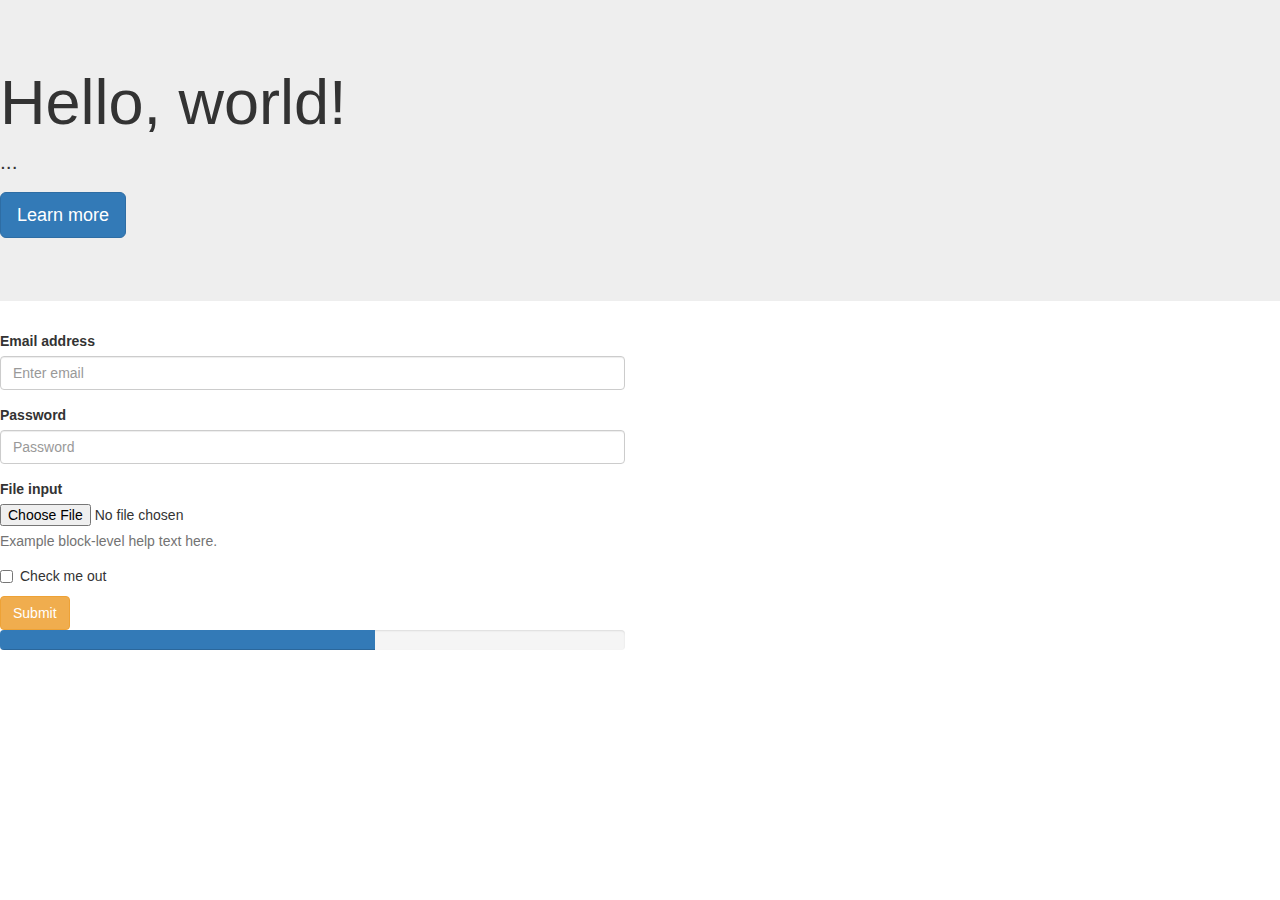
<file: bootstrap/index.html>
<!DOCTYPE html>
<html lang="en">
<head>
	<meta charset="UTF-8">
	<title>Document</title>

<link rel="stylesheet" href="http://maxcdn.bootstrapcdn.com/bootstrap/3.2.0/css/bootstrap.min.css">
</head>
<body>

	<div class="row">
		<div class="col-sm-12">
			<div class="jumbotron">
  				<h1>Hello, world!</h1>
  				<p>...</p>
  				<p><a class="btn btn-primary btn-lg" role="button">Learn more</a></p>
			</div>
		</div>

	</div>

	<div class="row">
	<div class="col-sm-6">
		<form role="form">
  <div class="form-group">
    <label for="exampleInputEmail1">Email address</label>
    <input type="email" class="form-control" id="exampleInputEmail1" placeholder="Enter email">
  </div>
  <div class="form-group">
    <label for="exampleInputPassword1">Password</label>
    <input type="password" class="form-control" id="exampleInputPassword1" placeholder="Password">
  </div>
  <div class="form-group">
    <label for="exampleInputFile">File input</label>
    <input type="file" id="exampleInputFile">
    <p class="help-block">Example block-level help text here.</p>
  </div>
  <div class="checkbox">
    <label>
      <input type="checkbox"> Check me out
    </label>
  </div>
  <button type="submit" class="btn btn-warning">Submit</button>
</form>
<div class="progress">
  <div class="progress-bar" role="progressbar" aria-valuenow="60" aria-valuemin="0" aria-valuemax="100" style="width: 60%;">
    <span class="sr-only">60% Complete</span>
  </div>
</div>
</div>
</div>




<script src="http://code.jquery.com/jquery-2.1.1.min.js"></script>
<script src="http://maxcdn.bootstrapcdn.com/bootstrap/3.2.0/js/bootstrap.min.js"></script>	
</body>
</html>
</file>
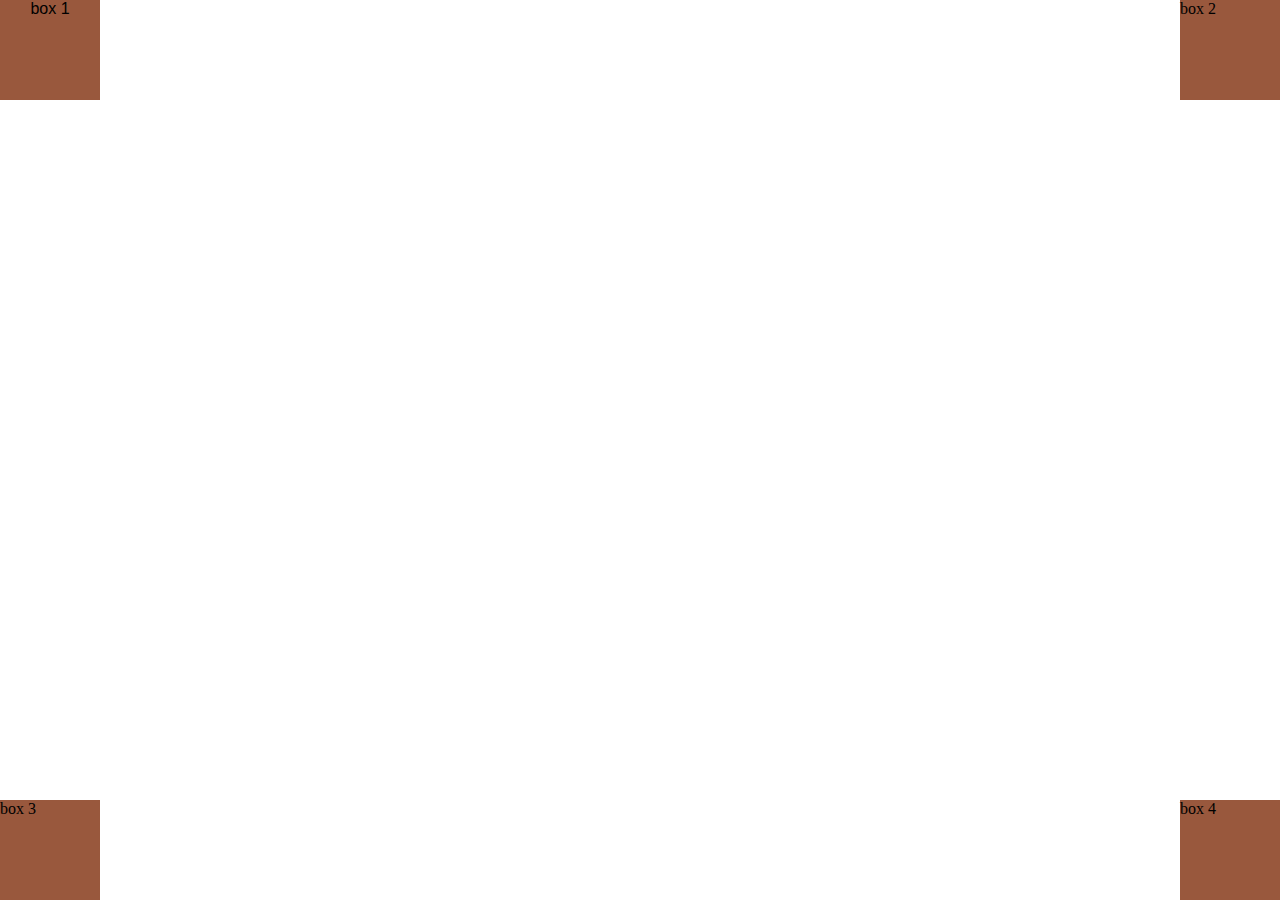
<file: test1/index1.html>
<!doctype html>
<head>
	<meta charset="UTF-8">
	<title>Test 1</title>
	<link rel="stylesheet" type="text/css" href="css/styles.css">
</head>
<body>
	<div id="box1">box 1</div>
	<div id="box2">box 2</div>
	<div id="box3">box 3</div>
	<div id="box4">box 4</div>

</body>

</html>
</file>
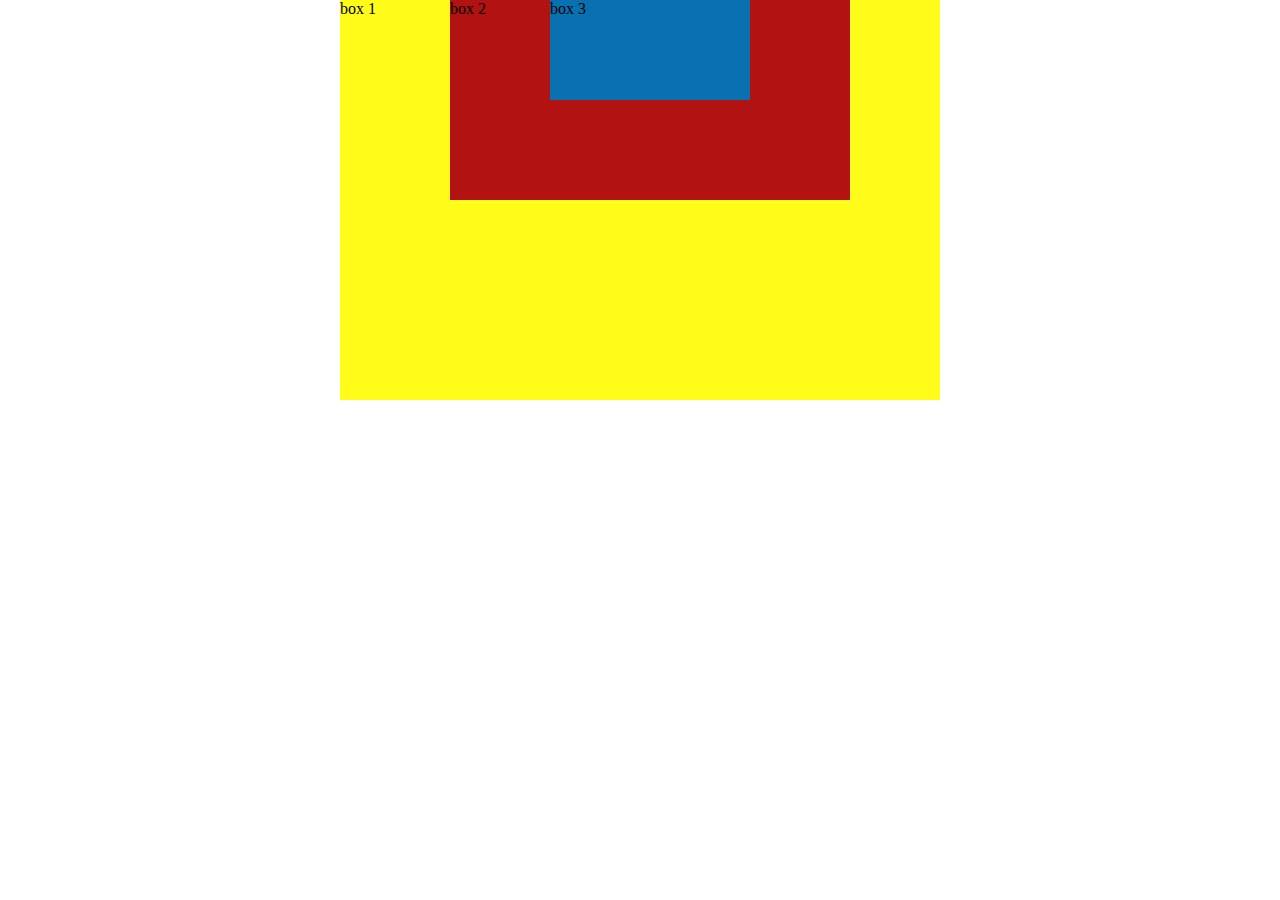
<file: test1/index2.html>
<!doctype html>
<head>
	<meta charset="UTF-8">
	<title>Test 2</title>
	<link rel="stylesheet" type="text/css" href="css/styles.css">
</head>
<body>
	<div id="boxa">box 1</div>
	<div id="boxb">box 2</div>
	<div id="boxc">box 3</div>

</body>

</html>
</file>
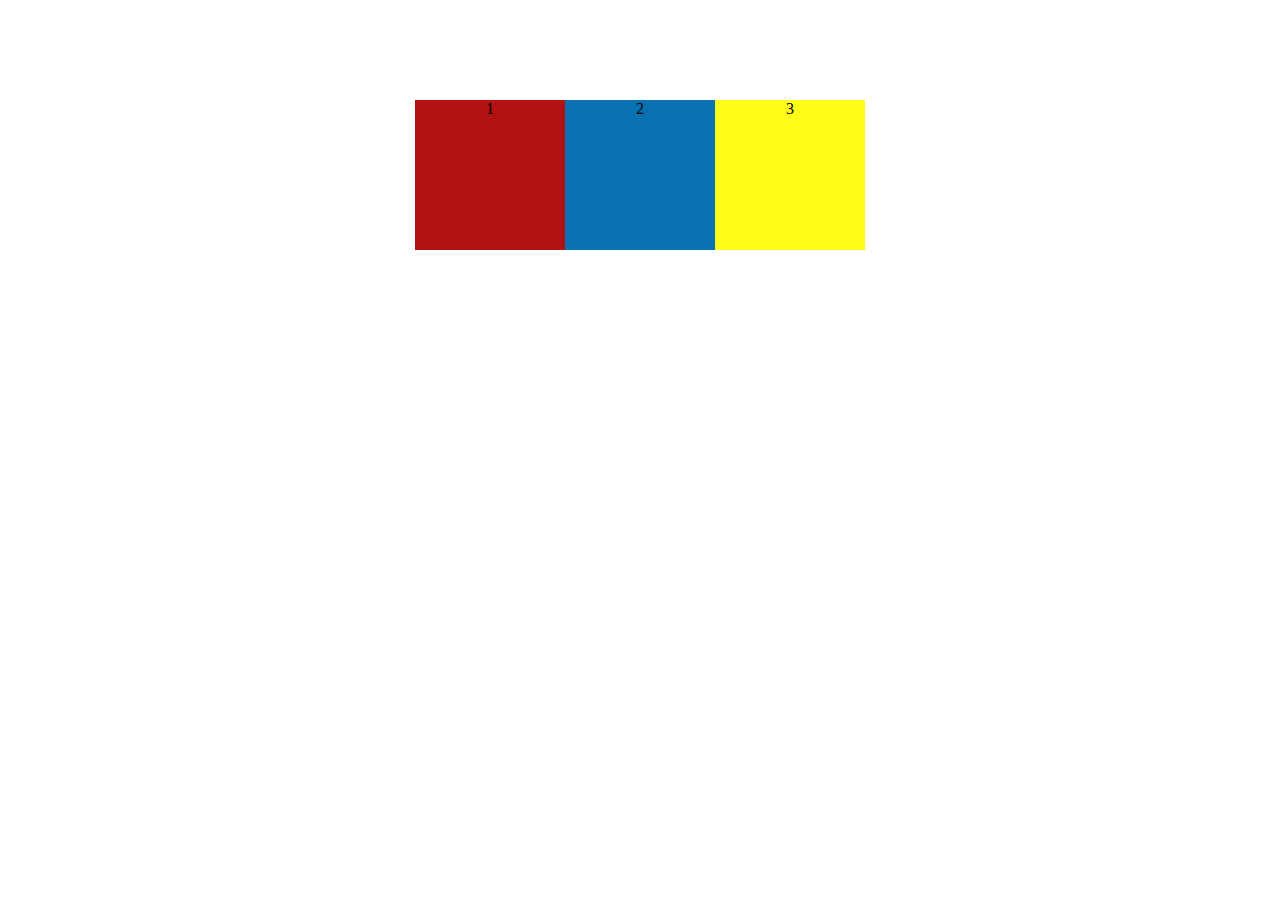
<file: test1/index3.html>
<!doctype html>
<head>
	<meta charset="UTF-8">
	<title>Test 2</title>
	<link rel="stylesheet" type="text/css" href="css/styles.css">
</head>
<body>
	<div id="middle">
	<p>2</p>
	</div>

</body>

</html>
</file>
<file: test1/css/styles.css>
* {
	margin:0;
	padding:0;
}

#box1 {
	font-family: arial;
	text-align: center;
	width: 100px;
	height:100px;
	background-color: #99583D;
	float:left;
}

#box2 {
	width: 100px;
	height:100px;
	background-color: #99583D;
	float:right;
}

#box3 {
	width: 100px;
	height:100px;
	background-color: #99583D;
	position:absolute;
	bottom: 0;
	left:0;
}

#box4 {
	width: 100px;
	height:100px;
	background-color: #99583D;
	position:absolute;
	bottom: 0;
	right:0;
}

/*=============Test 2=============*/

#boxa {
	width: 600px;
	height:400px;
	background-color: #FFFC19;
	margin: auto;
	z-index: 0;
}

#boxb {
	width: 400px;
	height:200px;
	background-color: #B21212;
	margin: auto;
	z-index: 1;
	position: absolute;
	top:0;
	left:450px;

}

#boxc {
	width: 200px;
	height:100px;
	background-color: #0971B2;
	margin: auto;
	z-index: 2;
	position: absolute;
	top:0;
	left:550px;
}

/*=============Test 2=============*/

p {
	height: 150px;
	width:150px;
	margin: auto;
	background-color: #0971B2;
	padding-right: 150px;
	padding-left: 150px;
	position: relative;
	top:100px;
	text-align:center;
}

p:before {
	content:'1';
	display: block;
	height: 150px;
	width:150px;
	background-color: #B21212;
	position: absolute;
	left:0;
}

p:after {
	content:'3';
	display: block;
	height: 150px;
	width:150px;
	background-color: #FFFC19;
	position: absolute;
	right:0;
	top:0;
}
</file>
